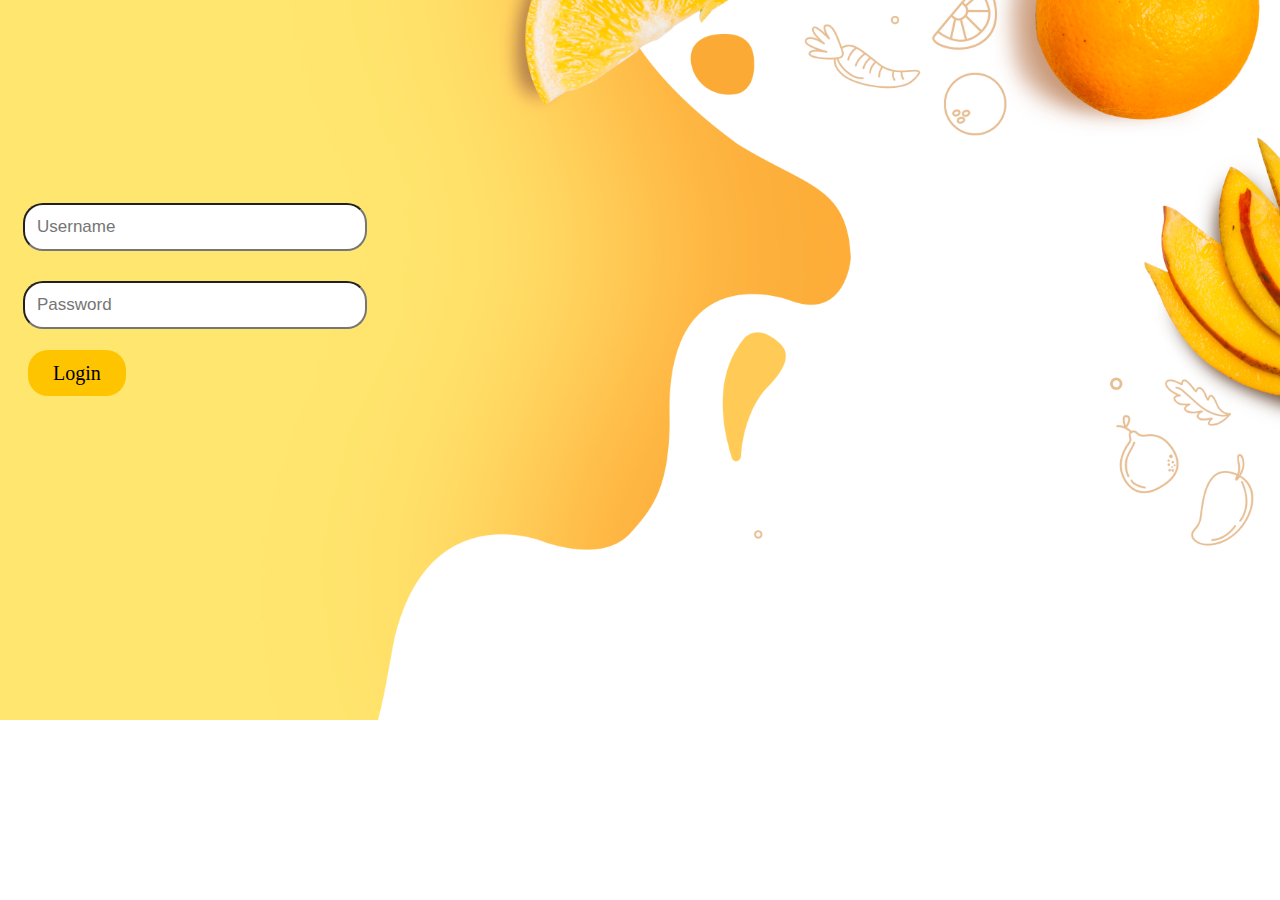
<file: Login Page/index.html>
<!DOCTYPE html>
<html lang="en">
<head>
    <meta charset="UTF-8">
    <meta name="viewport" content="width=device-width, initial-scale=1.0">
    <title>Login Form</title>
    <link rel="stylesheet" href="style.css">
</head>
<body background="abcd.png">
    <br><br><br><br><br><br><br><br><br><br>
    <div class="container">
        <form action="" class="form">
            <div class="first">
                <input type="text" name="Username" class="box" placeholder="Username">

            </div>
            <div class="second"><input type="password" name="password" class="box" placeholder="Password"></div>
            <!--<input type="submit" value="Login" id="submit"> -->
            <br>
            <a href="../sales page/sales.html" id="submit">Login</a>
        </form> 
    </div>
</body>
</html>
</file>
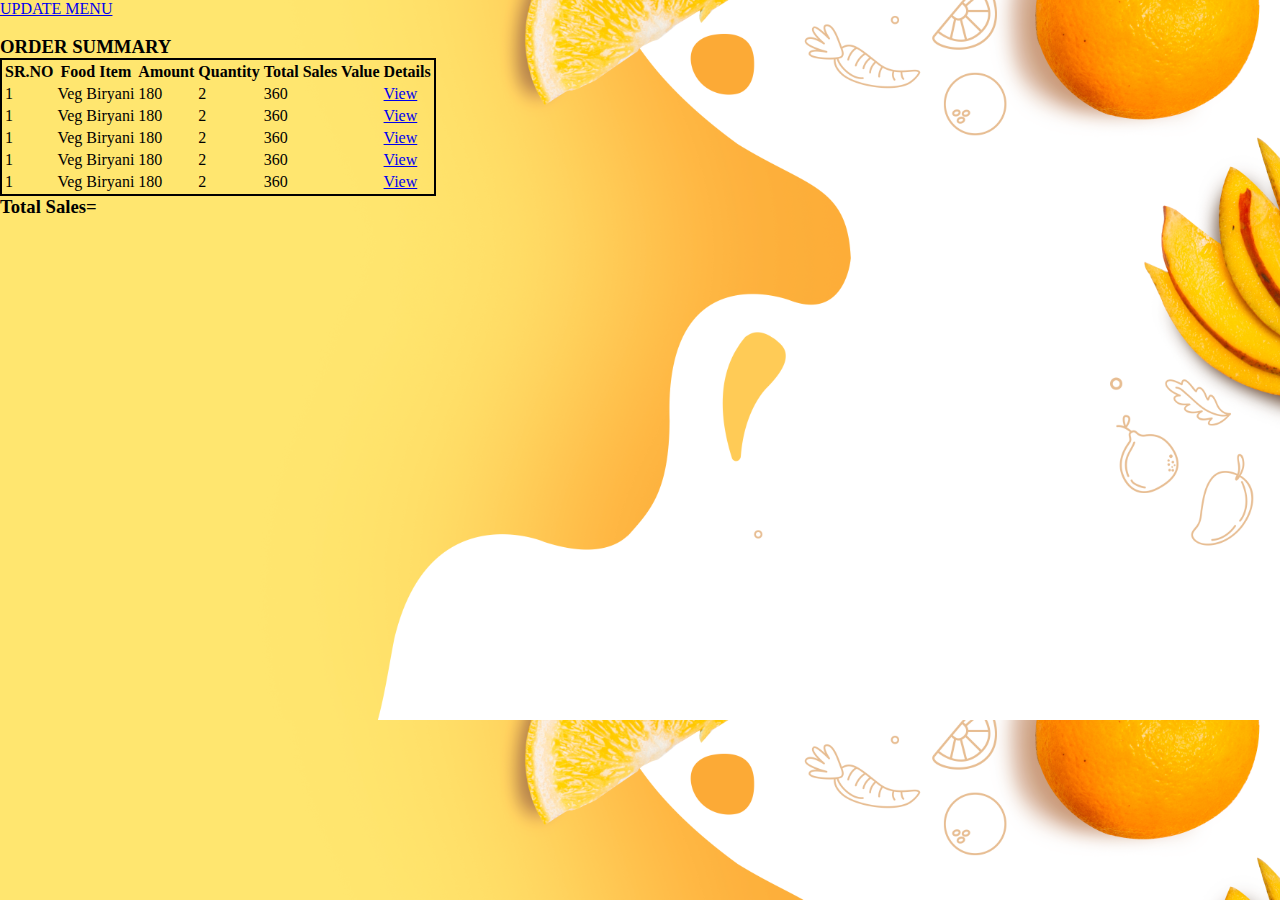
<file: sales page/sales.html>
<!DOCTYPE html>
<html lang="en">
  <head>
    <!-- Required meta tags -->
    <meta charset="utf-8" />
    <meta name="viewport" content="width=device-width, initial-scale=1" />

    <!-- Bootstrap CSS -->
    <link
      href="https://cdn.jsdelivr.net/npm/bootstrap@5.0.2/dist/css/bootstrap.min.css"
      rel="stylesheet"
      integrity="sha384-EVSTQN3/azprG1Anm3QDgpJLIm9Nao0Yz1ztcQTwFspd3yD65VohhpuuCOmLASjC"
      crossorigin="anonymous"
    />
    <link rel="stylesheet" href="style.css" />

    <title>Sales Page</title>
  </head>
  <body>
    <div class="container-fluid table-responsive">
      <a href="../Update Page/Manish.htm" class="btn btn-light mt-3">UPDATE MENU</a>
      <br /><br />
      <h3>ORDER SUMMARY</h3>

      <table class="table table-bordered">
        <thead>
          <th>SR.NO</th>
          <th>Food Item</th>
          <th>Amount</th>
          <th>Quantity</th>
          <th>Total Sales Value</th>
          <th>Details</th>
        </thead>
        <tbody>
          <tr>
            <td>1</td>
            <td>Veg Biryani</td>
            <td>180</td>
            <td>2</td>
            <td>360</td>
            <td><a href="#view" class="btn btn-danger">View</a></td>
          </tr>
          <tr>
            <td>1</td>
            <td>Veg Biryani</td>
            <td>180</td>
            <td>2</td>
            <td>360</td>
            <td><a href="#view" class="btn btn-danger">View</a></td>
          </tr>
          <tr>
            <td>1</td>
            <td>Veg Biryani</td>
            <td>180</td>
            <td>2</td>
            <td>360</td>
            <td><a href="#view" class="btn btn-danger">View</a></td>
          </tr>
          <tr>
            <td>1</td>
            <td>Veg Biryani</td>
            <td>180</td>
            <td>2</td>
            <td>360</td>
            <td><a href="#view" class="btn btn-danger">View</a></td>
          </tr>
          <tr>
            <td>1</td>
            <td>Veg Biryani</td>
            <td>180</td>
            <td>2</td>
            <td>360</td>
            <td><a href="#view" class="btn btn-danger">View</a></td>
          </tr>
        </tbody>
      </table>
      <h3>Total Sales=</h3>
    </div>

    <script
      src="https://cdn.jsdelivr.net/npm/bootstrap@5.0.2/dist/js/bootstrap.bundle.min.js"
      integrity="sha384-MrcW6ZMFYlzcLA8Nl+NtUVF0sA7MsXsP1UyJoMp4YLEuNSfAP+JcXn/tWtIaxVXM"
      crossorigin="anonymous"
    ></script>
  </body>
</html>
</file>
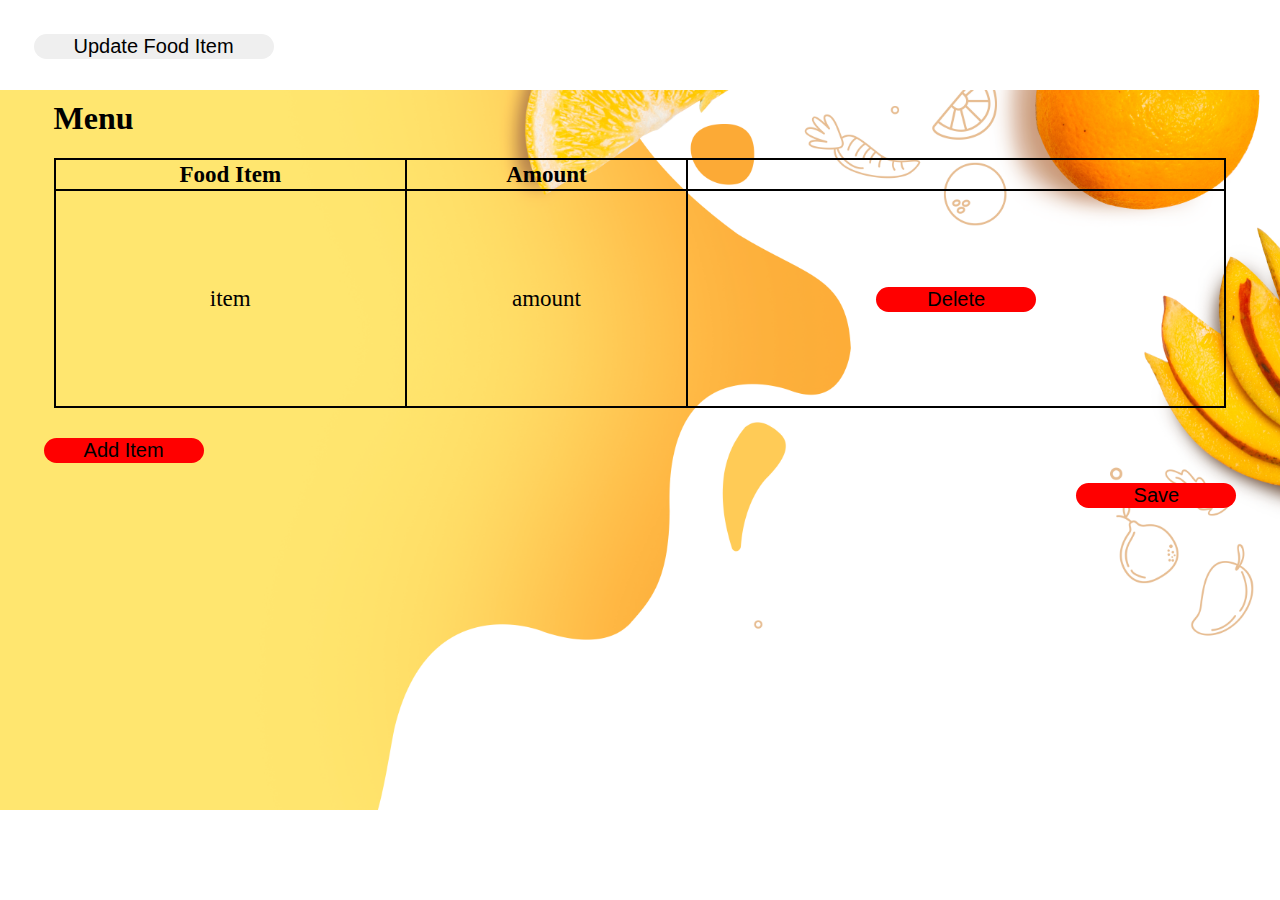
<file: Update Page/Manish.htm>
<!DOCTYPE html>
<html lang="en">
<head>
    <meta charset="UTF-8">
    <meta http-equiv="X-UA-Compatible" content="IE=edge">
    <meta name="viewport" content="width=device-width, initial-scale=1.0">
    <!--Links-->

    <link rel="stylesheet" href="styles.css">


    <title>addtitlehere</title> 
</head>
<body>

    <input type="button" id="btn-ufi" value="Update Food Item">

<!--table-->
    <div id="div-tbl">
        <h1 style="text-align: left;">Menu</h1>
        <table>
            <tr>
                <th>Food Item</td>
                <th>Amount</td>
                <th></th>
            </tr>
 <!--Remove when adding database elements-->  
            <tr>
            <td style="padding: 8%;">item</td>
            <td style="padding: 8%;">amount</td>
            <td style="padding: 8%;"><input class="btn" type="button" value="Delete"></td>
            </tr>
<!--Till Here-->
        </table>
    
    </div>

    <div style="text-align: left; padding: 10px;">
        <input class="btn" type="button" value="Add Item">
    </div>
    
    <div style="text-align: right; padding: 10px;">
        <input class="btn" type="button" value="Save">
    </div>
    

    <!--Footer-->
    
   
</body>
</html>
</file>
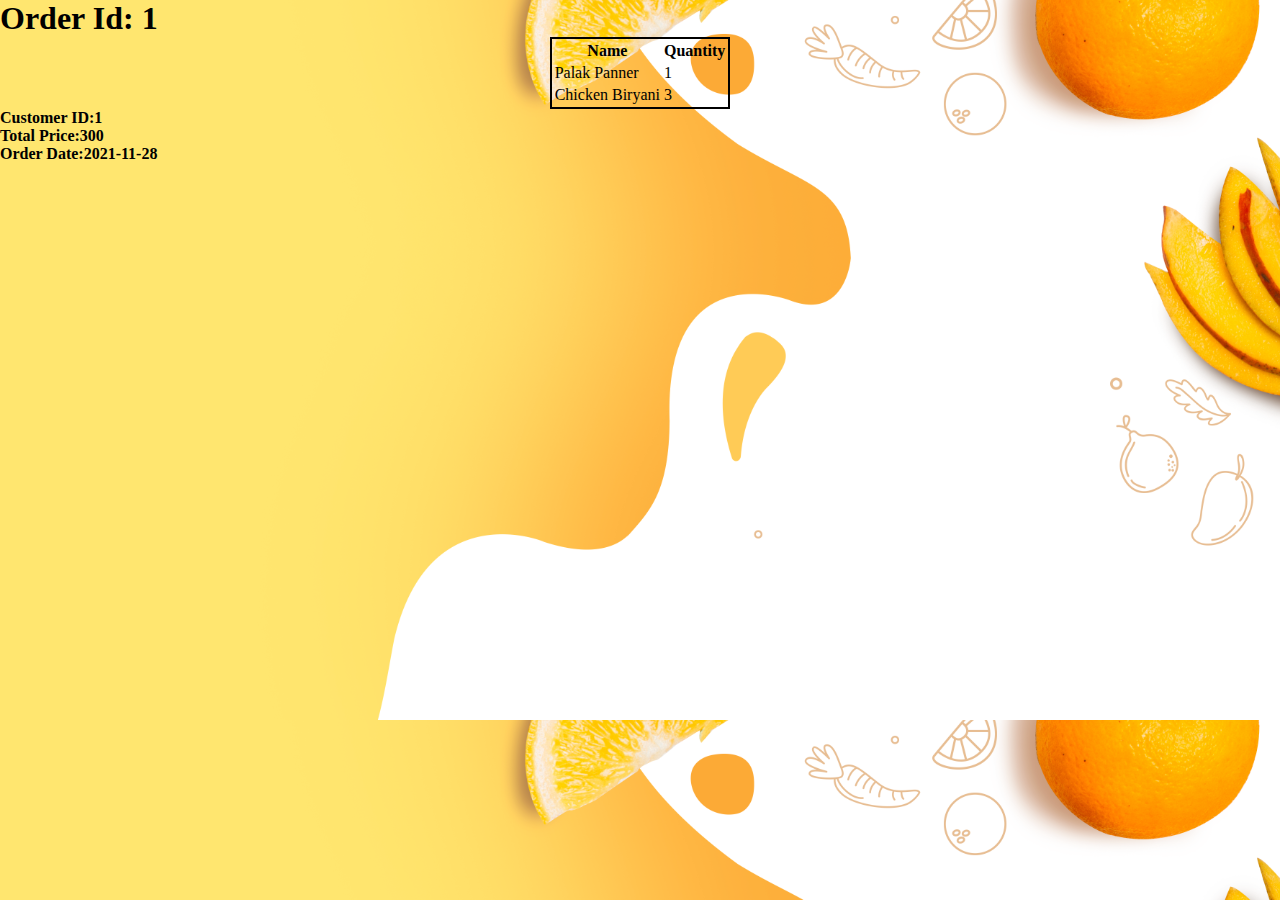
<file: view page/view.html>
<!DOCTYPE html>
<html lang="en">
  <head>
    <!-- Required meta tags -->
    <meta charset="utf-8" />
    <meta name="viewport" content="width=device-width, initial-scale=1" />

    <!-- Bootstrap CSS -->
    <link
      href="https://cdn.jsdelivr.net/npm/bootstrap@5.1.3/dist/css/bootstrap.min.css"
      rel="stylesheet"
      integrity="sha384-1BmE4kWBq78iYhFldvKuhfTAU6auU8tT94WrHftjDbrCEXSU1oBoqyl2QvZ6jIW3"
      crossorigin="anonymous"
    />
    <link rel="stylesheet" href="style.css" />

    <title>View Order Page</title>
  </head>
  <body>
    <div class="container">
      <h1>Order Id: 1</h1>
      <table class="table table-bordered">
        <thead>
          <th>Name</th>
          <th>Quantity</th>
        </thead>
        <tbody>
          <tr>
            <td>Palak Panner</td>
            <td>1</td>
          </tr>
          <tr>
            <td>Chicken Biryani</td>
            <td>3</td>
          </tr>
        </tbody>
      </table>
      <h4>Customer ID:1</h4>
      <h4>Total Price:300</h4>
      <h4>Order Date:2021-11-28</h4>
    </div>

    <script
      src="https://cdn.jsdelivr.net/npm/bootstrap@5.1.3/dist/js/bootstrap.bundle.min.js"
      integrity="sha384-ka7Sk0Gln4gmtz2MlQnikT1wXgYsOg+OMhuP+IlRH9sENBO0LRn5q+8nbTov4+1p"
      crossorigin="anonymous"
    ></script>
  </body>
</html>
</file>
<file: Login Page/style.css>
/* Login Form */
.box{
    padding: 12px;
    width: 25%;
    margin: 15px;
    outline: none;
    border-radius: 20px;
    font-size: 17px;
}
#submit{
    padding: 12px 25px;
    width: 10%;
    margin-top: 40px;
    margin-left: 20px;
    background-color:rgb(255, 196, 0);
    color: black;
    border: none;
    outline: none;
    border-radius: 20px;
    font-size: 20px;
    text-decoration: none;
}

body{
    background-size: cover;
    background-repeat: no-repeat;
}
</file>
<file: sales page/style.css>
* {
  margin: 0%;
}

body {
  background-image: url("web.png");
  background-size: cover;
}

.table {
  border: 2px solid black;
}
</file>
<file: Update Page/styles.css>
#btn-ufi{
    width: 15rem;
    border-radius: 20px;
    border-width: 30px;
    font-size: 20px;
    border-style: none;
}
#btn-ufi:hover{
    background-color: black;
    color: white;
}

.btn{
    width: 10rem;
    border-radius: 20px;
    border-width: 30px;
    font-size: 20px;
    border-style: none;
    background-color: red;
}

.btn:hover {
    background-color: black;
    color: white;
}

#div-tbl{
    padding: 20px;
    text-align: center;
}

.f-icon{
    width: 20px;
    padding-left: 10px;
}

.f-icon:hover{
    filter: invert();
}

body{
    min-height: 100%;
    padding: 2%;
    background: url("web.png") no-repeat fixed center;
    background-size: 100%;
}

table, td ,th{
    
    border: 2px solid black;
    font-size: larger;
}

table{
    margin: auto;
    padding: 10px;
    width: 100%;
    border-collapse: collapse;
}
footer{
    padding-top: 10px;
    padding-left: 10px;
    margin: auto;
}
</file>
<file: view page/style.css>
* {
    margin: auto;
  }
  
  body {
    background-image: url("web.png");
    background-size: cover;
  }
  
  .table {
    border: 2px solid black;
  }
</file>
